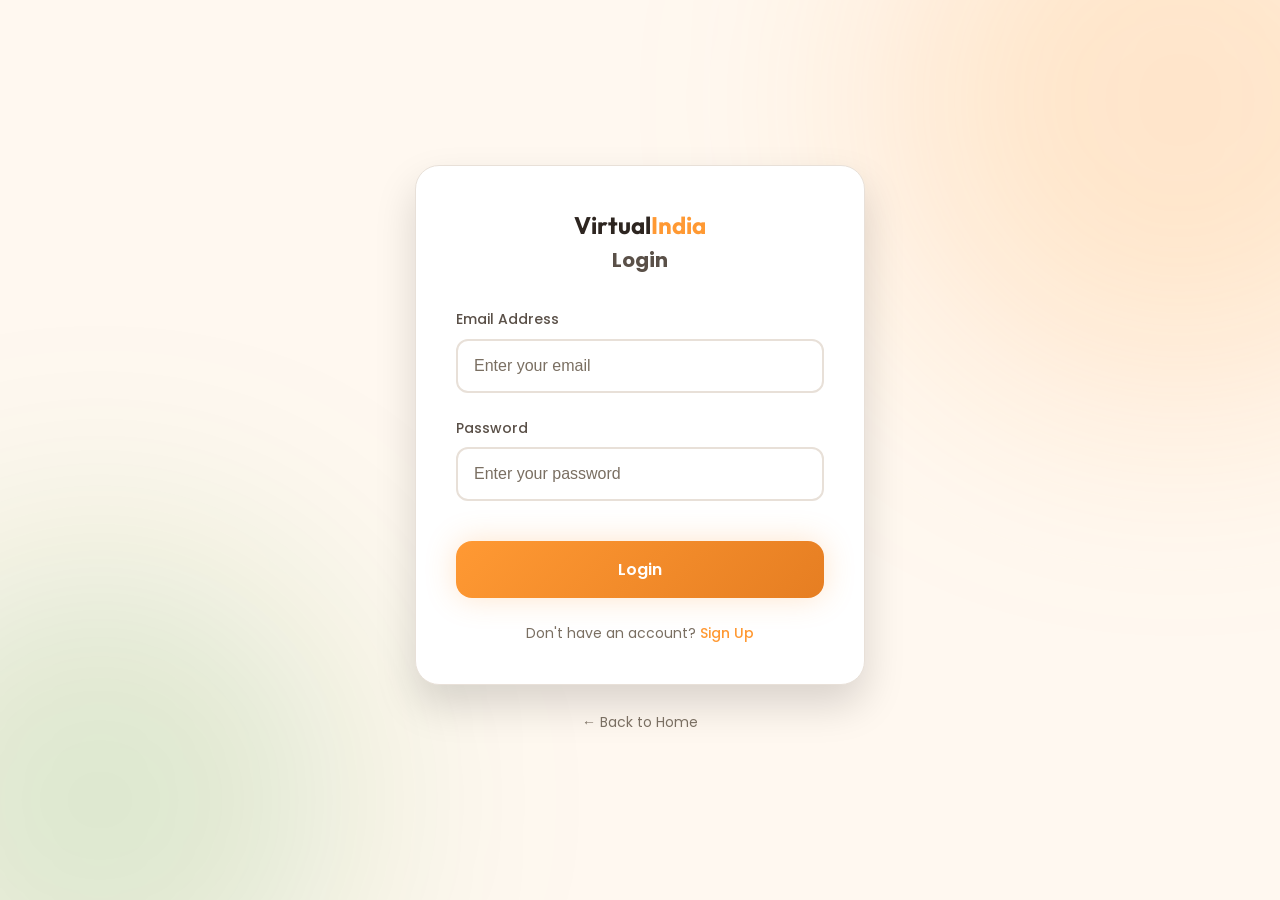
<file: pages/login.html>
<!DOCTYPE html>
<html lang="en">

<head>
    <meta charset="UTF-8">
    <meta name="viewport" content="width=device-width, initial-scale=1.0">
    <title>Login - Virtual India</title>
    <link rel="icon" type="image/svg+xml"
        href="data:image/svg+xml,<svg xmlns='http://www.w3.org/2000/svg' viewBox='0 0 100 100'><text y='.9em' font-size='90'>🇮🇳</text></svg>">
    <link rel="stylesheet" href="../css/style.css">
</head>

<body>
    <div class="bg-pattern"></div>
    <div class="gradient-orb orb-1"></div>
    <div class="gradient-orb orb-2"></div>

    <div class="auth-page">
        <div class="auth-container">
            <div class="auth-card">
                <div class="auth-header">
                    <a href="../index.html" class="auth-logo">Virtual<span>India</span></a>
                    <h1 class="auth-title" data-translate="auth.login">Login</h1>
                </div>

                <form class="auth-form" id="loginForm">
                    <div class="form-group">
                        <label class="form-label" data-translate="auth.email">Email Address</label>
                        <input type="email" class="form-input" id="email" required placeholder="Enter your email">
                    </div>

                    <div class="form-group">
                        <label class="form-label" data-translate="auth.password">Password</label>
                        <input type="password" class="form-input" id="password" required
                            placeholder="Enter your password">
                    </div>

                    <div id="errorMessage"
                        style="color: #EF4444; font-size: var(--text-sm); margin-bottom: var(--space-4); display: none;">
                    </div>

                    <button type="submit" class="btn btn-primary btn-lg" data-translate="auth.loginBtn">
                        Login
                    </button>
                </form>

                <div class="auth-footer">
                    <span data-translate="auth.noAccount">Don't have an account?</span>
                    <a href="signup.html" data-translate="auth.signup">Sign Up</a>
                </div>
            </div>

            <div style="text-align: center; margin-top: var(--space-6);">
                <a href="../index.html" style="color: var(--text-muted); font-size: var(--text-sm);">
                    ← Back to Home
                </a>
            </div>
        </div>
    </div>

    <script src="../js/translations.js"></script>
    <script src="../js/main.js"></script>
    <script>
        document.getElementById('loginForm').addEventListener('submit', async (e) => {
            e.preventDefault();

            const email = document.getElementById('email').value;
            const password = document.getElementById('password').value;
            const errorDiv = document.getElementById('errorMessage');

            try {
                const response = await login(email, password);

                if (response.success) {
                    setUser(response.user);
                    showToast('Login successful!', 'success');
                    setTimeout(() => {
                        window.location.href = '../index.html';
                    }, 1000);
                } else {
                    errorDiv.textContent = response.message;
                    errorDiv.style.display = 'block';
                }
            } catch (error) {
                errorDiv.textContent = 'An error occurred. Please try again.';
                errorDiv.style.display = 'block';
            }
        });
    </script>
</body>

</html>
</file>
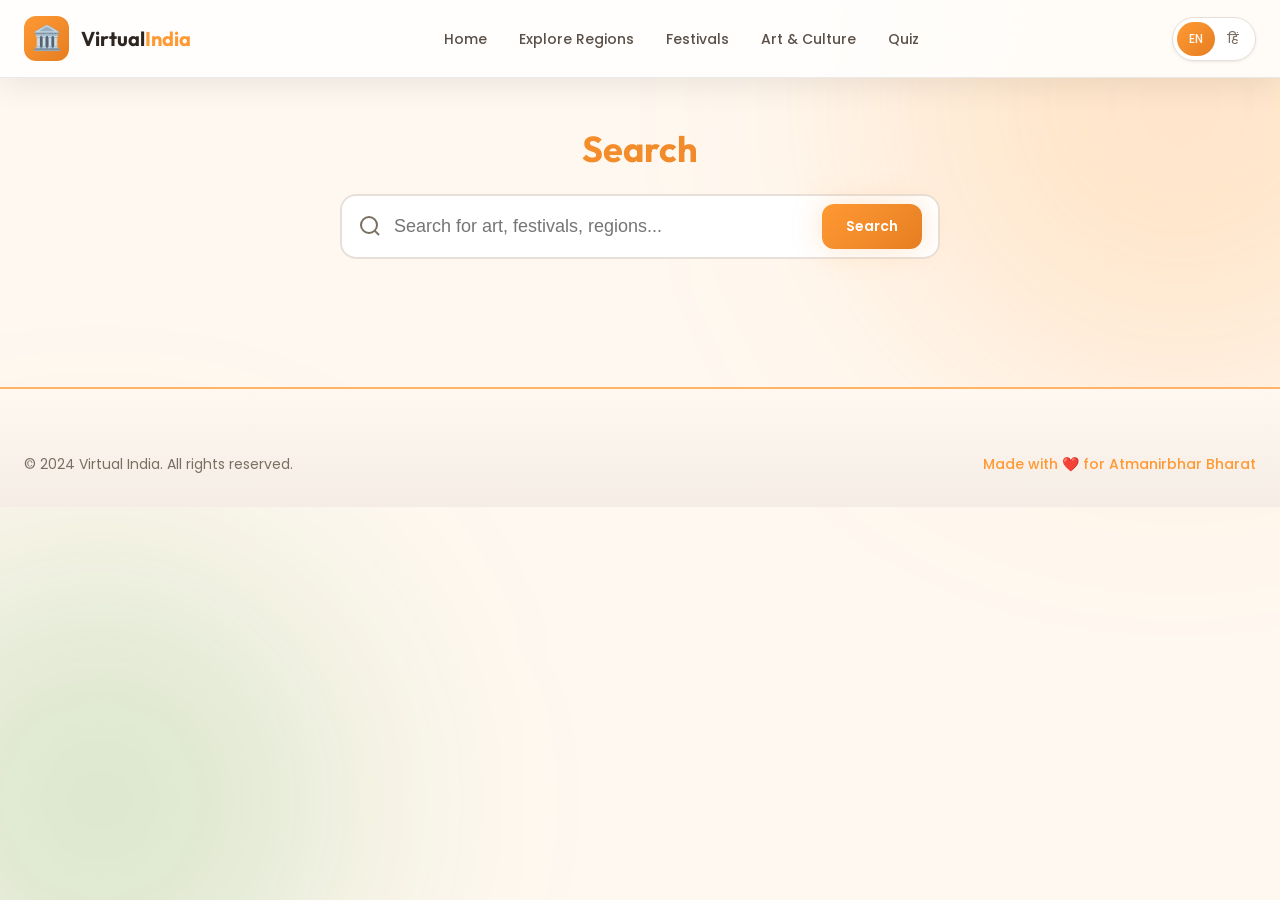
<file: pages/search.html>
<!DOCTYPE html>
<html lang="en">

<head>
    <meta charset="UTF-8">
    <meta name="viewport" content="width=device-width, initial-scale=1.0">
    <title>Search - Virtual India</title>
    <link rel="icon" type="image/svg+xml"
        href="data:image/svg+xml,<svg xmlns='http://www.w3.org/2000/svg' viewBox='0 0 100 100'><text y='.9em' font-size='90'>🇮🇳</text></svg>">
    <link rel="stylesheet" href="../css/style.css">
</head>

<body>
    <div class="bg-pattern"></div>
    <div class="gradient-orb orb-1"></div>
    <div class="gradient-orb orb-2"></div>

    <!-- Navigation -->
    <nav class="navbar scrolled">
        <div class="container">
            <a href="../index.html" class="nav-logo">
                <div class="nav-logo-icon">🏛️</div>
                <div class="nav-logo-text">Virtual<span>India</span></div>
            </a>

            <ul class="nav-menu">
                <li><a href="../index.html" class="nav-link">Home</a></li>
                <li><a href="regions.html" class="nav-link">Explore Regions</a></li>
                <li><a href="festivals.html" class="nav-link">Festivals</a></li>
                <li><a href="art-gallery.html" class="nav-link">Art & Culture</a></li>
                <li><a href="quiz.html" class="nav-link">Quiz</a></li>
            </ul>

            <div class="nav-actions">
                <div class="lang-toggle">
                    <button class="lang-btn active" data-lang="en">EN</button>
                    <button class="lang-btn" data-lang="hi">हिं</button>
                </div>
            </div>

            <button class="mobile-menu-btn">
                <span></span><span></span><span></span>
            </button>
        </div>
    </nav>

    <!-- Search Hero -->
    <section class="search-hero">
        <div class="container">
            <h1 class="section-title" data-translate="search.title">Search</h1>

            <form class="search-form" id="searchForm">
                <div class="search-input-wrapper">
                    <svg width="24" height="24" viewBox="0 0 24 24" fill="none" stroke="var(--text-muted)"
                        stroke-width="2">
                        <circle cx="11" cy="11" r="8"></circle>
                        <path d="m21 21-4.35-4.35"></path>
                    </svg>
                    <input type="text" id="searchInput" placeholder="Search for art, festivals, regions..."
                        data-translate-placeholder="search.placeholder">
                    <button type="submit" class="btn btn-primary" data-translate="search.searchBtn">Search</button>
                </div>
            </form>
        </div>
    </section>

    <!-- Search Results -->
    <section class="section" style="padding-top: 0;">
        <div class="container">
            <div id="searchResults"></div>
        </div>
    </section>

    <!-- Footer -->
    <footer class="footer">
        <div class="container">
            <div class="footer-bottom" style="border: none; padding-top: 0;">
                <p class="footer-copyright">© 2024 Virtual India. All rights reserved.</p>
                <p class="footer-tagline">Made with ❤️ for Atmanirbhar Bharat</p>
            </div>
        </div>
    </footer>

    <script src="../js/translations.js"></script>
    <script src="../js/main.js"></script>
    <script>
        const categoryEmojis = {
            dance: '💃',
            art: '🎨',
            craft: '🧵',
            music: '🎵',
            cuisine: '🍛'
        };

        document.addEventListener('DOMContentLoaded', () => {
            const urlParams = new URLSearchParams(window.location.search);
            const query = urlParams.get('q');

            if (query) {
                document.getElementById('searchInput').value = query;
                performSearch(query);
            }
        });

        document.getElementById('searchForm').addEventListener('submit', (e) => {
            e.preventDefault();
            const query = document.getElementById('searchInput').value.trim();
            if (query.length >= 2) {
                history.pushState({}, '', `?q=${encodeURIComponent(query)}`);
                performSearch(query);
            }
        });

        async function performSearch(query) {
            const resultsContainer = document.getElementById('searchResults');
            showLoading(resultsContainer);

            try {
                const response = await search(query);

                if (response.success) {
                    renderResults(response.data, response.total, query);
                } else {
                    showError(resultsContainer, response.message);
                }
            } catch (error) {
                showError(resultsContainer, 'Search failed');
            }
        }

        function renderResults(data, total, query) {
            const container = document.getElementById('searchResults');

            if (total === 0) {
                showEmpty(container, '🔍', t('search.noResults'), `No results found for "${query}"`);
                return;
            }

            let html = `<h2 class="search-results-title">${total} ${t('search.results')} for "${query}"</h2>`;

            // Regions
            if (data.regions.length > 0) {
                html += `
                    <h3 style="font-size: var(--text-xl); margin: var(--space-8) 0 var(--space-4); color: var(--saffron);">🗺️ Regions</h3>
                    <div class="search-results-grid">
                        ${data.regions.map(r => `
                            <a href="region-detail.html?id=${r.id}" class="card">
                                <div class="card-content">
                                    <span class="card-badge">Region</span>
                                    <h3 class="card-title">${r.name}</h3>
                                    <p class="card-description">${r.description?.substring(0, 100)}...</p>
                                </div>
                            </a>
                        `).join('')}
                    </div>
                `;
            }

            // Cultural Items
            if (data.cultural_items.length > 0) {
                html += `
                    <h3 style="font-size: var(--text-xl); margin: var(--space-8) 0 var(--space-4); color: var(--saffron);">🎭 Cultural Items</h3>
                    <div class="search-results-grid">
                        ${data.cultural_items.map(item => `
                            <div class="card">
                                <div class="card-content">
                                    <span class="card-badge">${categoryEmojis[item.category] || ''} ${formatCategory(item.category)}</span>
                                    <h3 class="card-title">${item.name}</h3>
                                    <p class="card-description">${item.description?.substring(0, 100)}...</p>
                                    ${item.region_name ? `<p style="font-size: var(--text-sm); color: var(--saffron); margin-top: var(--space-2);">📍 ${item.region_name}</p>` : ''}
                                </div>
                            </div>
                        `).join('')}
                    </div>
                `;
            }

            // Festivals
            if (data.festivals.length > 0) {
                html += `
                    <h3 style="font-size: var(--text-xl); margin: var(--space-8) 0 var(--space-4); color: var(--saffron);">🎉 Festivals</h3>
                    <div class="search-results-grid">
                        ${data.festivals.map(f => `
                            <div class="festival-card">
                                <span class="festival-month">${getMonthName(f.month)}</span>
                                <h3 class="festival-name">${f.name}</h3>
                                <p class="festival-description">${f.description?.substring(0, 100)}...</p>
                            </div>
                        `).join('')}
                    </div>
                `;
            }

            container.innerHTML = html;
        }
    </script>
</body>

</html>
</file>
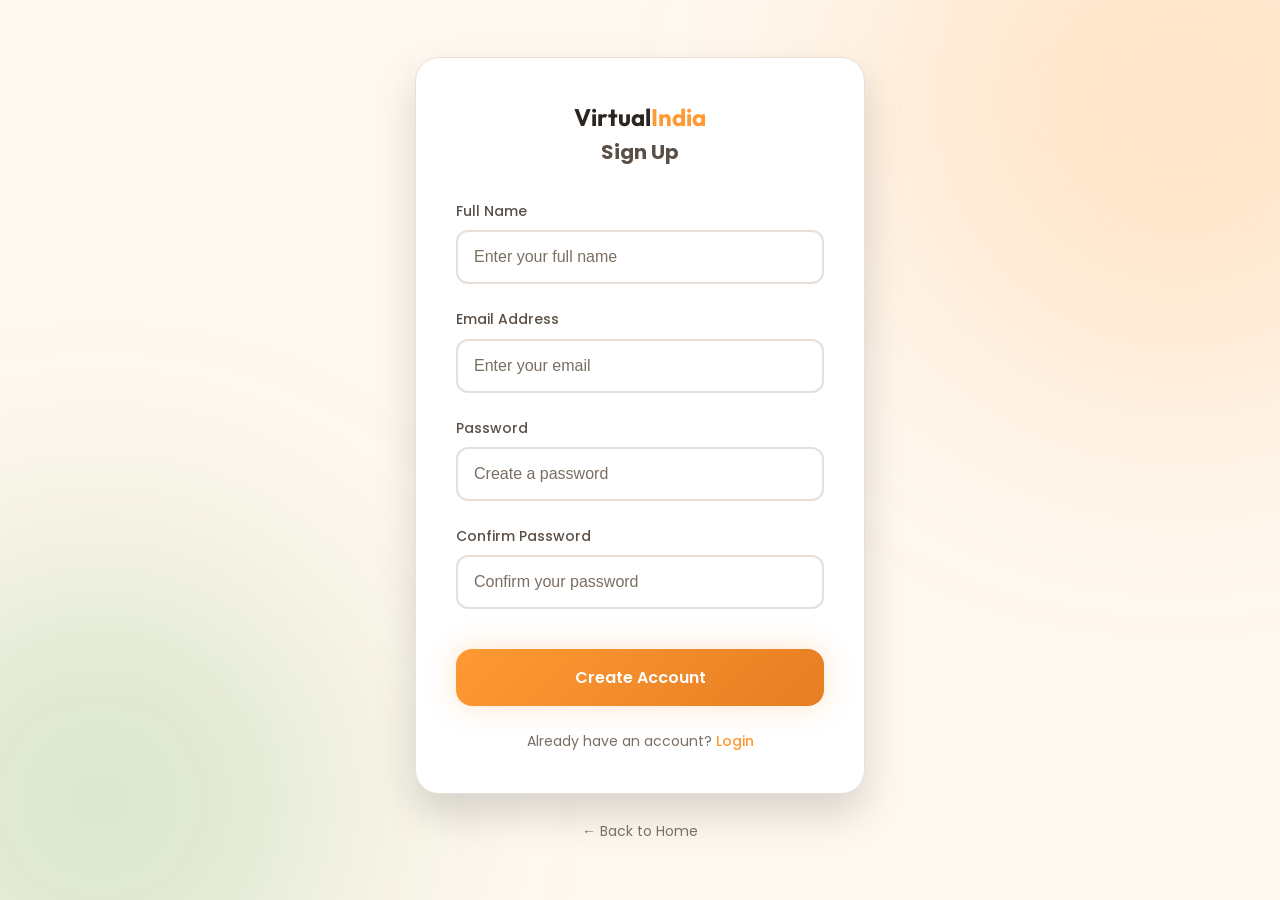
<file: pages/signup.html>
<!DOCTYPE html>
<html lang="en">

<head>
    <meta charset="UTF-8">
    <meta name="viewport" content="width=device-width, initial-scale=1.0">
    <title>Sign Up - Virtual India</title>
    <link rel="icon" type="image/svg+xml"
        href="data:image/svg+xml,<svg xmlns='http://www.w3.org/2000/svg' viewBox='0 0 100 100'><text y='.9em' font-size='90'>🇮🇳</text></svg>">
    <link rel="stylesheet" href="../css/style.css">
</head>

<body>
    <div class="bg-pattern"></div>
    <div class="gradient-orb orb-1"></div>
    <div class="gradient-orb orb-2"></div>

    <div class="auth-page">
        <div class="auth-container">
            <div class="auth-card">
                <div class="auth-header">
                    <a href="../index.html" class="auth-logo">Virtual<span>India</span></a>
                    <h1 class="auth-title" data-translate="auth.signup">Sign Up</h1>
                </div>

                <form class="auth-form" id="signupForm">
                    <div class="form-group">
                        <label class="form-label" data-translate="auth.name">Full Name</label>
                        <input type="text" class="form-input" id="name" required placeholder="Enter your full name">
                    </div>

                    <div class="form-group">
                        <label class="form-label" data-translate="auth.email">Email Address</label>
                        <input type="email" class="form-input" id="email" required placeholder="Enter your email">
                    </div>

                    <div class="form-group">
                        <label class="form-label" data-translate="auth.password">Password</label>
                        <input type="password" class="form-input" id="password" required placeholder="Create a password"
                            minlength="6">
                    </div>

                    <div class="form-group">
                        <label class="form-label" data-translate="auth.confirmPassword">Confirm Password</label>
                        <input type="password" class="form-input" id="confirmPassword" required
                            placeholder="Confirm your password">
                    </div>

                    <div id="errorMessage"
                        style="color: #EF4444; font-size: var(--text-sm); margin-bottom: var(--space-4); display: none;">
                    </div>

                    <button type="submit" class="btn btn-primary btn-lg" data-translate="auth.signupBtn">
                        Create Account
                    </button>
                </form>

                <div class="auth-footer">
                    <span data-translate="auth.hasAccount">Already have an account?</span>
                    <a href="login.html" data-translate="auth.login">Login</a>
                </div>
            </div>

            <div style="text-align: center; margin-top: var(--space-6);">
                <a href="../index.html" style="color: var(--text-muted); font-size: var(--text-sm);">
                    ← Back to Home
                </a>
            </div>
        </div>
    </div>

    <script src="../js/translations.js"></script>
    <script src="../js/main.js"></script>
    <script>
        document.getElementById('signupForm').addEventListener('submit', async (e) => {
            e.preventDefault();

            const name = document.getElementById('name').value;
            const email = document.getElementById('email').value;
            const password = document.getElementById('password').value;
            const confirmPassword = document.getElementById('confirmPassword').value;
            const errorDiv = document.getElementById('errorMessage');

            if (password !== confirmPassword) {
                errorDiv.textContent = 'Passwords do not match';
                errorDiv.style.display = 'block';
                return;
            }

            try {
                const response = await register(name, email, password);

                if (response.success) {
                    showToast('Account created successfully!', 'success');
                    setTimeout(() => {
                        window.location.href = 'login.html';
                    }, 1500);
                } else {
                    errorDiv.textContent = response.message;
                    errorDiv.style.display = 'block';
                }
            } catch (error) {
                errorDiv.textContent = 'An error occurred. Please try again.';
                errorDiv.style.display = 'block';
            }
        });
    </script>
</body>

</html>
</file>
<file: css/style.css>
/**
 * Virtual India - Main Stylesheet
 * Premium design for Indian heritage platform
 */

@import url('https://fonts.googleapis.com/css2?family=Outfit:wght@300;400;500;600;700;800&family=Poppins:wght@300;400;500;600;700&family=Noto+Sans+Devanagari:wght@300;400;500;600;700&display=swap');
@import url('variables.css');

/* ========== Reset & Base ========== */
*,
*::before,
*::after {
    box-sizing: border-box;
    margin: 0;
    padding: 0;
}

html {
    scroll-behavior: smooth;
    font-size: 16px;
}

body {
    font-family: var(--font-primary);
    background: var(--dark-bg);
    color: var(--text-primary);
    line-height: 1.6;
    min-height: 100vh;
    overflow-x: hidden;
}

body.hindi {
    font-family: var(--font-hindi);
}

a {
    text-decoration: none;
    color: inherit;
    transition: var(--transition-base);
}

img {
    max-width: 100%;
    height: auto;
    display: block;
}

button {
    font-family: inherit;
    cursor: pointer;
    border: none;
    outline: none;
}

ul,
ol {
    list-style: none;
}

/* ========== Utility Classes ========== */
.container {
    width: 100%;
    max-width: var(--container-xl);
    margin: 0 auto;
    padding: 0 var(--space-6);
}

.section {
    padding: var(--space-20) 0;
}

.section-title {
    font-family: var(--font-display);
    font-size: var(--text-4xl);
    font-weight: var(--font-bold);
    text-align: center;
    margin-bottom: var(--space-4);
    background: var(--gradient-saffron);
    -webkit-background-clip: text;
    -webkit-text-fill-color: transparent;
    background-clip: text;
}

.section-subtitle {
    font-size: var(--text-lg);
    color: var(--text-secondary);
    text-align: center;
    max-width: 600px;
    margin: 0 auto var(--space-12);
}

.gradient-text {
    background: var(--gradient-heritage);
    -webkit-background-clip: text;
    -webkit-text-fill-color: transparent;
    background-clip: text;
}

/* ========== Background Decorations ========== */
.bg-image {
    position: fixed;
    top: 0;
    left: 0;
    width: 100%;
    height: 100%;
    z-index: -2;
    background: linear-gradient(rgba(255, 248, 240, 0.85), rgba(255, 248, 240, 0.92)), url('../images/home-bg.jpg');
    background-size: cover;
    background-position: center;
    background-repeat: no-repeat;
}

.bg-pattern {
    position: fixed;
    top: 0;
    left: 0;
    width: 100%;
    height: 100%;
    pointer-events: none;
    z-index: -1;
    opacity: 0.06;
    background-image: url("data:image/svg+xml,%3Csvg width='60' height='60' viewBox='0 0 60 60' xmlns='http://www.w3.org/2000/svg'%3E%3Cg fill='%23FF9933' fill-opacity='1'%3E%3Cpath d='M30 0L30 60M0 30L60 30M15 15L45 45M45 15L15 45'/%3E%3C/g%3E%3C/svg%3E");
}

.gradient-orb {
    position: fixed;
    border-radius: 50%;
    filter: blur(120px);
    pointer-events: none;
    z-index: -1;
}

.orb-1 {
    width: 600px;
    height: 600px;
    background: rgba(255, 153, 51, 0.2);
    top: -200px;
    right: -200px;
}

.orb-2 {
    width: 500px;
    height: 500px;
    background: rgba(19, 136, 8, 0.15);
    bottom: -150px;
    left: -150px;
}

.orb-3 {
    width: 400px;
    height: 400px;
    background: rgba(255, 215, 0, 0.15);
    top: 50%;
    left: 50%;
    transform: translate(-50%, -50%);
}

/* ========== Navigation ========== */
.navbar {
    position: fixed;
    top: 0;
    left: 0;
    right: 0;
    z-index: var(--z-fixed);
    padding: var(--space-4) 0;
    transition: var(--transition-base);
}

.navbar.scrolled {
    background: var(--glass-bg);
    backdrop-filter: blur(20px);
    -webkit-backdrop-filter: blur(20px);
    border-bottom: 1px solid var(--glass-border);
    box-shadow: var(--glass-shadow);
}

.navbar .container {
    display: flex;
    align-items: center;
    justify-content: space-between;
}

.nav-logo {
    display: flex;
    align-items: center;
    gap: var(--space-3);
}

.nav-logo-icon {
    width: 45px;
    height: 45px;
    background: var(--gradient-saffron);
    border-radius: var(--radius-lg);
    display: flex;
    align-items: center;
    justify-content: center;
    font-size: var(--text-2xl);
}

.nav-logo-text {
    font-family: var(--font-display);
    font-size: var(--text-xl);
    font-weight: var(--font-bold);
}

.nav-logo-text span {
    color: var(--saffron);
}

.nav-menu {
    display: flex;
    align-items: center;
    gap: var(--space-8);
}

.nav-link {
    font-size: var(--text-sm);
    font-weight: var(--font-medium);
    color: var(--text-secondary);
    position: relative;
    padding: var(--space-2) 0;
}

.nav-link::after {
    content: '';
    position: absolute;
    bottom: 0;
    left: 0;
    width: 0;
    height: 2px;
    background: var(--gradient-saffron);
    transition: var(--transition-base);
}

.nav-link:hover,
.nav-link.active {
    color: var(--text-primary);
}

.nav-link:hover::after,
.nav-link.active::after {
    width: 100%;
}

.nav-actions {
    display: flex;
    align-items: center;
    gap: var(--space-4);
}

.lang-toggle {
    display: flex;
    align-items: center;
    background: #FFFFFF;
    border-radius: var(--radius-full);
    padding: var(--space-1);
    border: 1px solid var(--dark-border);
    box-shadow: var(--shadow-sm);
}

.lang-btn {
    padding: var(--space-2) var(--space-3);
    border-radius: var(--radius-full);
    font-size: var(--text-xs);
    font-weight: var(--font-medium);
    color: var(--text-muted);
    background: transparent;
    transition: var(--transition-fast);
}

.lang-btn.active {
    background: var(--gradient-saffron);
    color: var(--dark-bg);
}

.nav-search {
    display: flex;
    align-items: center;
    background: #FFFFFF;
    border: 1px solid var(--dark-border);
    border-radius: var(--radius-full);
    padding: var(--space-2) var(--space-4);
    gap: var(--space-2);
    transition: var(--transition-base);
    box-shadow: var(--shadow-sm);
}

.nav-search:focus-within {
    border-color: var(--saffron);
    box-shadow: var(--shadow-glow-saffron);
}

.nav-search input {
    background: transparent;
    border: none;
    outline: none;
    color: var(--text-primary);
    font-size: var(--text-sm);
    width: 150px;
}

.nav-search input::placeholder {
    color: var(--text-muted);
}

.nav-search-icon {
    color: var(--text-muted);
}

.mobile-menu-btn {
    display: none;
    flex-direction: column;
    gap: 5px;
    background: transparent;
    padding: var(--space-2);
}

.mobile-menu-btn span {
    width: 25px;
    height: 2px;
    background: var(--text-primary);
    transition: var(--transition-base);
}

/* ========== Buttons ========== */
.btn {
    display: inline-flex;
    align-items: center;
    justify-content: center;
    gap: var(--space-2);
    padding: var(--space-3) var(--space-6);
    font-size: var(--text-sm);
    font-weight: var(--font-semibold);
    border-radius: var(--radius-lg);
    transition: var(--transition-base);
    position: relative;
    overflow: hidden;
}

.btn::before {
    content: '';
    position: absolute;
    top: 0;
    left: -100%;
    width: 100%;
    height: 100%;
    background: linear-gradient(90deg, transparent, rgba(255, 255, 255, 0.2), transparent);
    transition: var(--transition-slow);
}

.btn:hover::before {
    left: 100%;
}

.btn-primary {
    background: var(--gradient-saffron);
    color: #FFFFFF;
    box-shadow: var(--shadow-glow-saffron);
}

.btn-primary:hover {
    transform: translateY(-2px);
    box-shadow: 0 0 40px rgba(255, 153, 51, 0.5);
}

.btn-secondary {
    background: var(--dark-card);
    color: var(--text-primary);
    border: 1px solid var(--dark-border);
}

.btn-secondary:hover {
    background: var(--dark-border);
    border-color: var(--saffron);
}

.btn-outline {
    background: transparent;
    color: var(--saffron);
    border: 2px solid var(--saffron);
}

.btn-outline:hover {
    background: var(--saffron);
    color: var(--dark-bg);
}

.btn-lg {
    padding: var(--space-4) var(--space-8);
    font-size: var(--text-base);
    border-radius: var(--radius-xl);
}

.btn-icon {
    width: 44px;
    height: 44px;
    padding: 0;
    border-radius: var(--radius-lg);
}

/* ========== Cards ========== */
.card {
    background: var(--dark-card);
    backdrop-filter: blur(10px);
    -webkit-backdrop-filter: blur(10px);
    border: 1px solid var(--dark-border);
    border-radius: var(--radius-2xl);
    overflow: hidden;
    transition: var(--transition-base);
    box-shadow: var(--shadow-md);
}

.card:hover {
    transform: translateY(-5px);
    border-color: var(--saffron);
    box-shadow: var(--shadow-xl), var(--shadow-glow-saffron);
}

.card-image {
    width: 100%;
    height: 200px;
    object-fit: cover;
    position: relative;
}

.card-image-overlay {
    position: absolute;
    inset: 0;
    background: linear-gradient(180deg, transparent 0%, rgba(45, 37, 32, 0.85) 100%);
}

.card-content {
    padding: var(--space-6);
}

.card-badge {
    display: inline-block;
    padding: var(--space-1) var(--space-3);
    background: var(--gradient-saffron);
    color: var(--dark-bg);
    font-size: var(--text-xs);
    font-weight: var(--font-semibold);
    border-radius: var(--radius-full);
    margin-bottom: var(--space-3);
}

.card-title {
    font-family: var(--font-display);
    font-size: var(--text-xl);
    font-weight: var(--font-semibold);
    margin-bottom: var(--space-2);
}

.card-description {
    font-size: var(--text-sm);
    color: var(--text-secondary);
    line-height: 1.7;
    margin-bottom: var(--space-4);
}

.card-footer {
    display: flex;
    align-items: center;
    justify-content: space-between;
    padding-top: var(--space-4);
    border-top: 1px solid var(--dark-border);
}

/* ========== Hero Section ========== */
.hero {
    min-height: 100vh;
    display: flex;
    align-items: center;
    position: relative;
    padding-top: 80px;
}

.hero-content {
    max-width: 700px;
}

.hero-badge {
    display: inline-flex;
    align-items: center;
    gap: var(--space-2);
    padding: var(--space-2) var(--space-4);
    background: rgba(255, 153, 51, 0.1);
    border: 1px solid rgba(255, 153, 51, 0.3);
    border-radius: var(--radius-full);
    font-size: var(--text-sm);
    color: var(--saffron);
    margin-bottom: var(--space-6);
    animation: fadeInUp 0.6s ease;
}

.hero-title {
    font-family: var(--font-display);
    font-size: var(--text-6xl);
    font-weight: var(--font-extrabold);
    line-height: 1.1;
    margin-bottom: var(--space-6);
    animation: fadeInUp 0.6s ease 0.1s backwards;
}

.hero-title span {
    background: var(--gradient-heritage);
    -webkit-background-clip: text;
    -webkit-text-fill-color: transparent;
    background-clip: text;
}

.hero-description {
    font-size: var(--text-lg);
    color: var(--text-secondary);
    margin-bottom: var(--space-8);
    max-width: 550px;
    animation: fadeInUp 0.6s ease 0.2s backwards;
}

.hero-actions {
    display: flex;
    gap: var(--space-4);
    animation: fadeInUp 0.6s ease 0.3s backwards;
}

.hero-visual {
    position: absolute;
    right: 0;
    top: 50%;
    transform: translateY(-50%);
    width: 50%;
    max-width: 600px;
    opacity: 0.8;
}

.hero-stats {
    display: flex;
    gap: var(--space-10);
    margin-top: var(--space-12);
    animation: fadeInUp 0.6s ease 0.4s backwards;
}

.hero-stat {
    text-align: center;
}

.hero-stat-value {
    font-family: var(--font-display);
    font-size: var(--text-3xl);
    font-weight: var(--font-bold);
    color: var(--saffron);
}

.hero-stat-label {
    font-size: var(--text-sm);
    color: var(--text-muted);
}

/* ========== Region Cards ========== */
.regions-grid {
    display: grid;
    grid-template-columns: repeat(4, 1fr);
    gap: var(--space-6);
}

.region-card {
    position: relative;
    height: 350px;
    border-radius: var(--radius-2xl);
    overflow: hidden;
    cursor: pointer;
}

.region-card-bg {
    position: absolute;
    inset: 0;
    background-size: cover;
    background-position: center;
    transition: var(--transition-slow);
}

.region-card:hover .region-card-bg {
    transform: scale(1.1);
}

.region-card-overlay {
    position: absolute;
    inset: 0;
    background: linear-gradient(180deg, transparent 0%, rgba(45, 37, 32, 0.95) 100%);
}

.region-card-content {
    position: absolute;
    bottom: 0;
    left: 0;
    right: 0;
    padding: var(--space-6);
    z-index: 1;
}

.region-card-title {
    font-family: var(--font-display);
    font-size: var(--text-2xl);
    font-weight: var(--font-bold);
    margin-bottom: var(--space-2);
}

.region-card-states {
    font-size: var(--text-sm);
    color: var(--text-muted);
    margin-bottom: var(--space-4);
}

.region-card-link {
    display: inline-flex;
    align-items: center;
    gap: var(--space-2);
    color: var(--saffron);
    font-weight: var(--font-medium);
    font-size: var(--text-sm);
}

.region-card-link svg {
    transition: var(--transition-base);
}

.region-card:hover .region-card-link svg {
    transform: translateX(5px);
}

/* North */
.region-north {
    border: 2px solid rgba(255, 153, 51, 0.3);
}

.region-north:hover {
    box-shadow: 0 0 40px rgba(255, 153, 51, 0.2);
}

/* South */
.region-south {
    border: 2px solid rgba(19, 136, 8, 0.3);
}

.region-south:hover {
    box-shadow: 0 0 40px rgba(19, 136, 8, 0.2);
}

/* East */
.region-east {
    border: 2px solid rgba(65, 105, 225, 0.3);
}

.region-east:hover {
    box-shadow: 0 0 40px rgba(65, 105, 225, 0.2);
}

/* West */
.region-west {
    border: 2px solid rgba(128, 0, 32, 0.3);
}

.region-west:hover {
    box-shadow: 0 0 40px rgba(128, 0, 32, 0.2);
}

/* ========== Festival Calendar ========== */
.festival-calendar {
    display: grid;
    grid-template-columns: repeat(auto-fill, minmax(280px, 1fr));
    gap: var(--space-6);
}

.festival-card {
    background: #FFFFFF;
    border: 1px solid var(--dark-border);
    border-radius: var(--radius-2xl);
    padding: var(--space-6);
    transition: var(--transition-base);
    box-shadow: var(--shadow-md);
}

.festival-card:hover {
    border-color: var(--gold);
    box-shadow: var(--shadow-xl), var(--shadow-glow-gold);
}

.festival-month {
    display: inline-block;
    padding: var(--space-1) var(--space-3);
    background: var(--gradient-gold);
    color: var(--dark-bg);
    font-size: var(--text-xs);
    font-weight: var(--font-bold);
    border-radius: var(--radius-full);
    margin-bottom: var(--space-4);
}

.festival-name {
    font-family: var(--font-display);
    font-size: var(--text-xl);
    font-weight: var(--font-semibold);
    margin-bottom: var(--space-2);
}

.festival-description {
    font-size: var(--text-sm);
    color: var(--text-secondary);
    line-height: 1.7;
}

/* ========== Art Gallery ========== */
.gallery-grid {
    display: grid;
    grid-template-columns: repeat(auto-fill, minmax(300px, 1fr));
    gap: var(--space-6);
}

.gallery-item {
    position: relative;
    height: 280px;
    border-radius: var(--radius-2xl);
    overflow: hidden;
    cursor: pointer;
}

.gallery-item img {
    width: 100%;
    height: 100%;
    object-fit: cover;
    transition: var(--transition-slow);
}

.gallery-item:hover img {
    transform: scale(1.1);
}

.gallery-item-overlay {
    position: absolute;
    inset: 0;
    background: linear-gradient(180deg, transparent 0%, rgba(45, 37, 32, 0.92) 100%);
    opacity: 0;
    transition: var(--transition-base);
    display: flex;
    flex-direction: column;
    justify-content: flex-end;
    padding: var(--space-6);
}

.gallery-item:hover .gallery-item-overlay {
    opacity: 1;
}

.gallery-item-category {
    font-size: var(--text-xs);
    color: var(--saffron);
    font-weight: var(--font-semibold);
    text-transform: uppercase;
    letter-spacing: 1px;
    margin-bottom: var(--space-2);
}

.gallery-item-title {
    font-family: var(--font-display);
    font-size: var(--text-xl);
    font-weight: var(--font-semibold);
}

/* ========== Quiz Section ========== */
.quiz-container {
    max-width: 700px;
    margin: 0 auto;
}

.quiz-progress {
    display: flex;
    align-items: center;
    gap: var(--space-4);
    margin-bottom: var(--space-8);
}

.quiz-progress-bar {
    flex: 1;
    height: 8px;
    background: var(--dark-card);
    border-radius: var(--radius-full);
    overflow: hidden;
}

.quiz-progress-fill {
    height: 100%;
    background: var(--gradient-saffron);
    border-radius: var(--radius-full);
    transition: var(--transition-base);
}

.quiz-progress-text {
    font-size: var(--text-sm);
    color: var(--text-muted);
    white-space: nowrap;
}

.quiz-question-card {
    background: #FFFFFF;
    border: 1px solid var(--dark-border);
    border-radius: var(--radius-2xl);
    padding: var(--space-8);
    box-shadow: var(--shadow-lg);
}

.quiz-question {
    font-family: var(--font-display);
    font-size: var(--text-2xl);
    font-weight: var(--font-semibold);
    margin-bottom: var(--space-8);
    line-height: 1.4;
}

.quiz-options {
    display: flex;
    flex-direction: column;
    gap: var(--space-4);
}

.quiz-option {
    display: flex;
    align-items: center;
    gap: var(--space-4);
    padding: var(--space-4) var(--space-6);
    background: #FFFFFF;
    border: 2px solid var(--dark-border);
    border-radius: var(--radius-xl);
    cursor: pointer;
    transition: var(--transition-base);
}

.quiz-option:hover {
    border-color: var(--saffron);
    background: rgba(255, 153, 51, 0.1);
}

.quiz-option.selected {
    border-color: var(--saffron);
    background: rgba(255, 153, 51, 0.2);
}

.quiz-option.correct {
    border-color: var(--green-india);
    background: rgba(19, 136, 8, 0.2);
}

.quiz-option.wrong {
    border-color: #EF4444;
    background: rgba(239, 68, 68, 0.2);
}

.quiz-option-key {
    width: 36px;
    height: 36px;
    display: flex;
    align-items: center;
    justify-content: center;
    background: var(--gray-900);
    border-radius: var(--radius-md);
    font-weight: var(--font-semibold);
    flex-shrink: 0;
    color: var(--text-primary);
}

.quiz-option-text {
    font-size: var(--text-base);
}

.quiz-actions {
    display: flex;
    justify-content: space-between;
    margin-top: var(--space-8);
}

.quiz-result {
    text-align: center;
    padding: var(--space-10);
}

.quiz-score {
    font-family: var(--font-display);
    font-size: var(--text-7xl);
    font-weight: var(--font-extrabold);
    background: var(--gradient-saffron);
    -webkit-background-clip: text;
    -webkit-text-fill-color: transparent;
    background-clip: text;
    margin-bottom: var(--space-4);
}

.quiz-feedback {
    font-size: var(--text-xl);
    color: var(--text-secondary);
    margin-bottom: var(--space-8);
}

/* ========== Forms ========== */
.form-group {
    margin-bottom: var(--space-6);
}

.form-label {
    display: block;
    font-size: var(--text-sm);
    font-weight: var(--font-medium);
    color: var(--text-secondary);
    margin-bottom: var(--space-2);
}

.form-input {
    width: 100%;
    padding: var(--space-4);
    background: #FFFFFF;
    border: 2px solid var(--dark-border);
    border-radius: var(--radius-lg);
    color: var(--text-primary);
    font-size: var(--text-base);
    transition: var(--transition-base);
}

.form-input:focus {
    outline: none;
    border-color: var(--saffron);
    box-shadow: var(--shadow-glow-saffron);
    background: #FFFFFF;
}

.form-input::placeholder {
    color: var(--text-muted);
}

/* ========== Auth Pages ========== */
.auth-page {
    min-height: 100vh;
    display: flex;
    align-items: center;
    justify-content: center;
    padding: var(--space-8);
}

.auth-container {
    width: 100%;
    max-width: 450px;
}

.auth-card {
    background: #FFFFFF;
    border: 1px solid var(--dark-border);
    border-radius: var(--radius-2xl);
    padding: var(--space-10);
    box-shadow: var(--shadow-xl);
}

.auth-header {
    text-align: center;
    margin-bottom: var(--space-8);
}

.auth-logo {
    font-family: var(--font-display);
    font-size: var(--text-2xl);
    font-weight: var(--font-bold);
    margin-bottom: var(--space-2);
}

.auth-logo span {
    color: var(--saffron);
}

.auth-title {
    font-size: var(--text-xl);
    color: var(--text-secondary);
}

.auth-form .btn {
    width: 100%;
    margin-top: var(--space-4);
}

.auth-footer {
    text-align: center;
    margin-top: var(--space-6);
    font-size: var(--text-sm);
    color: var(--text-muted);
}

.auth-footer a {
    color: var(--saffron);
    font-weight: var(--font-medium);
}

/* ========== Footer ========== */
.footer {
    background: linear-gradient(180deg, #FFF8F0 0%, #F5EDE5 100%);
    border-top: 2px solid var(--saffron-light);
    padding: var(--space-16) 0 var(--space-8);
}

.footer-grid {
    display: grid;
    grid-template-columns: 2fr 1fr 1fr 1fr;
    gap: var(--space-10);
    margin-bottom: var(--space-12);
}

.footer-brand {
    max-width: 300px;
}

.footer-logo {
    display: flex;
    align-items: center;
    gap: var(--space-3);
    margin-bottom: var(--space-4);
}

.footer-logo-icon {
    width: 40px;
    height: 40px;
    background: var(--gradient-saffron);
    border-radius: var(--radius-lg);
    display: flex;
    align-items: center;
    justify-content: center;
    font-size: var(--text-xl);
}

.footer-logo-text {
    font-family: var(--font-display);
    font-size: var(--text-lg);
    font-weight: var(--font-bold);
}

.footer-logo-text span {
    color: var(--saffron);
}

.footer-description {
    font-size: var(--text-sm);
    color: var(--text-muted);
    line-height: 1.7;
}

.footer-title {
    font-family: var(--font-display);
    font-size: var(--text-base);
    font-weight: var(--font-semibold);
    margin-bottom: var(--space-4);
    color: var(--text-primary);
}

.footer-links {
    display: flex;
    flex-direction: column;
    gap: var(--space-3);
}

.footer-link {
    font-size: var(--text-sm);
    color: var(--text-muted);
    transition: var(--transition-base);
}

.footer-link:hover {
    color: var(--saffron);
}

.footer-bottom {
    display: flex;
    align-items: center;
    justify-content: space-between;
    padding-top: var(--space-8);
    border-top: 1px solid var(--dark-border);
}

.footer-copyright {
    font-size: var(--text-sm);
    color: var(--text-muted);
}

.footer-tagline {
    font-size: var(--text-sm);
    color: var(--saffron);
    font-weight: var(--font-medium);
}

/* ========== Search Page ========== */
.search-hero {
    padding: var(--space-20) 0 var(--space-12);
    padding-top: 120px;
}

.search-form {
    max-width: 600px;
    margin: 0 auto;
}

.search-input-wrapper {
    display: flex;
    align-items: center;
    background: var(--dark-card);
    border: 2px solid var(--dark-border);
    border-radius: var(--radius-xl);
    padding: var(--space-2) var(--space-4);
    transition: var(--transition-base);
}

.search-input-wrapper:focus-within {
    border-color: var(--saffron);
    box-shadow: var(--shadow-glow-saffron);
}

.search-input-wrapper input {
    flex: 1;
    background: transparent;
    border: none;
    outline: none;
    color: var(--text-primary);
    font-size: var(--text-lg);
    padding: var(--space-3);
}

.search-results {
    margin-top: var(--space-8);
}

.search-results-title {
    font-size: var(--text-lg);
    color: var(--text-secondary);
    margin-bottom: var(--space-6);
}

.search-results-grid {
    display: grid;
    grid-template-columns: repeat(auto-fill, minmax(300px, 1fr));
    gap: var(--space-6);
}

/* ========== Animations ========== */
@keyframes fadeInUp {
    from {
        opacity: 0;
        transform: translateY(30px);
    }

    to {
        opacity: 1;
        transform: translateY(0);
    }
}

@keyframes fadeIn {
    from {
        opacity: 0;
    }

    to {
        opacity: 1;
    }
}

@keyframes pulse {

    0%,
    100% {
        opacity: 1;
    }

    50% {
        opacity: 0.5;
    }
}

@keyframes float {

    0%,
    100% {
        transform: translateY(0);
    }

    50% {
        transform: translateY(-20px);
    }
}

@keyframes shimmer {
    0% {
        background-position: -200% 0;
    }

    100% {
        background-position: 200% 0;
    }
}

.animate-fadeIn {
    animation: fadeIn 0.6s ease;
}

.animate-fadeInUp {
    animation: fadeInUp 0.6s ease;
}

.animate-pulse {
    animation: pulse 2s ease-in-out infinite;
}

.animate-float {
    animation: float 6s ease-in-out infinite;
}

/* ========== Month Filter ========== */
.month-filter {
    display: flex;
    gap: var(--space-2);
    flex-wrap: wrap;
    justify-content: center;
    margin-bottom: var(--space-10);
}

.month-btn {
    padding: var(--space-2) var(--space-4);
    background: var(--dark-card);
    border: 1px solid var(--dark-border);
    border-radius: var(--radius-full);
    font-size: var(--text-sm);
    color: var(--text-muted);
    transition: var(--transition-base);
}

.month-btn:hover,
.month-btn.active {
    background: var(--gradient-saffron);
    border-color: var(--saffron);
    color: var(--dark-bg);
}

/* ========== Category Filter ========== */
.category-filter {
    display: flex;
    gap: var(--space-3);
    flex-wrap: wrap;
    justify-content: center;
    margin-bottom: var(--space-10);
}

.category-btn {
    padding: var(--space-3) var(--space-5);
    background: var(--dark-card);
    border: 1px solid var(--dark-border);
    border-radius: var(--radius-lg);
    font-size: var(--text-sm);
    font-weight: var(--font-medium);
    color: var(--text-muted);
    transition: var(--transition-base);
}

.category-btn:hover,
.category-btn.active {
    background: var(--gradient-saffron);
    border-color: var(--saffron);
    color: var(--dark-bg);
}

/* ========== Loading ========== */
.loading {
    display: flex;
    align-items: center;
    justify-content: center;
    padding: var(--space-12);
}

.loading-spinner {
    width: 40px;
    height: 40px;
    border: 3px solid var(--dark-border);
    border-top-color: var(--saffron);
    border-radius: 50%;
    animation: spin 1s linear infinite;
}

@keyframes spin {
    to {
        transform: rotate(360deg);
    }
}

/* ========== Empty State ========== */
.empty-state {
    text-align: center;
    padding: var(--space-16);
}

.empty-state-icon {
    font-size: var(--text-6xl);
    margin-bottom: var(--space-4);
}

.empty-state-title {
    font-family: var(--font-display);
    font-size: var(--text-2xl);
    font-weight: var(--font-semibold);
    margin-bottom: var(--space-2);
}

.empty-state-text {
    color: var(--text-muted);
}

/* ========== Responsive ========== */
@media (max-width: 1024px) {
    .regions-grid {
        grid-template-columns: repeat(2, 1fr);
    }

    .footer-grid {
        grid-template-columns: 1fr 1fr;
    }

    .hero-visual {
        display: none;
    }

    .hero-title {
        font-size: var(--text-5xl);
    }
}

@media (max-width: 768px) {
    .nav-menu {
        position: fixed;
        top: 70px;
        left: 0;
        right: 0;
        background: #FFFFFF;
        flex-direction: column;
        padding: var(--space-6);
        gap: var(--space-4);
        transform: translateY(-100%);
        opacity: 0;
        transition: var(--transition-base);
        border-bottom: 2px solid var(--saffron-light);
        box-shadow: var(--shadow-lg);
    }

    .nav-menu.active {
        transform: translateY(0);
        opacity: 1;
    }

    .mobile-menu-btn {
        display: flex;
    }

    .nav-actions {
        display: none;
    }

    .hero-title {
        font-size: var(--text-4xl);
    }

    .hero-stats {
        gap: var(--space-6);
    }

    .regions-grid {
        grid-template-columns: 1fr;
    }

    .footer-grid {
        grid-template-columns: 1fr;
        gap: var(--space-8);
    }

    .footer-bottom {
        flex-direction: column;
        gap: var(--space-4);
        text-align: center;
    }

    .section-title {
        font-size: var(--text-3xl);
    }
}

@media (max-width: 480px) {
    .hero-title {
        font-size: var(--text-3xl);
    }

    .hero-actions {
        flex-direction: column;
    }

    .hero-stats {
        flex-direction: column;
        gap: var(--space-4);
    }

    .quiz-question-card {
        padding: var(--space-6);
    }

    .quiz-question {
        font-size: var(--text-xl);
    }
}
</file>
